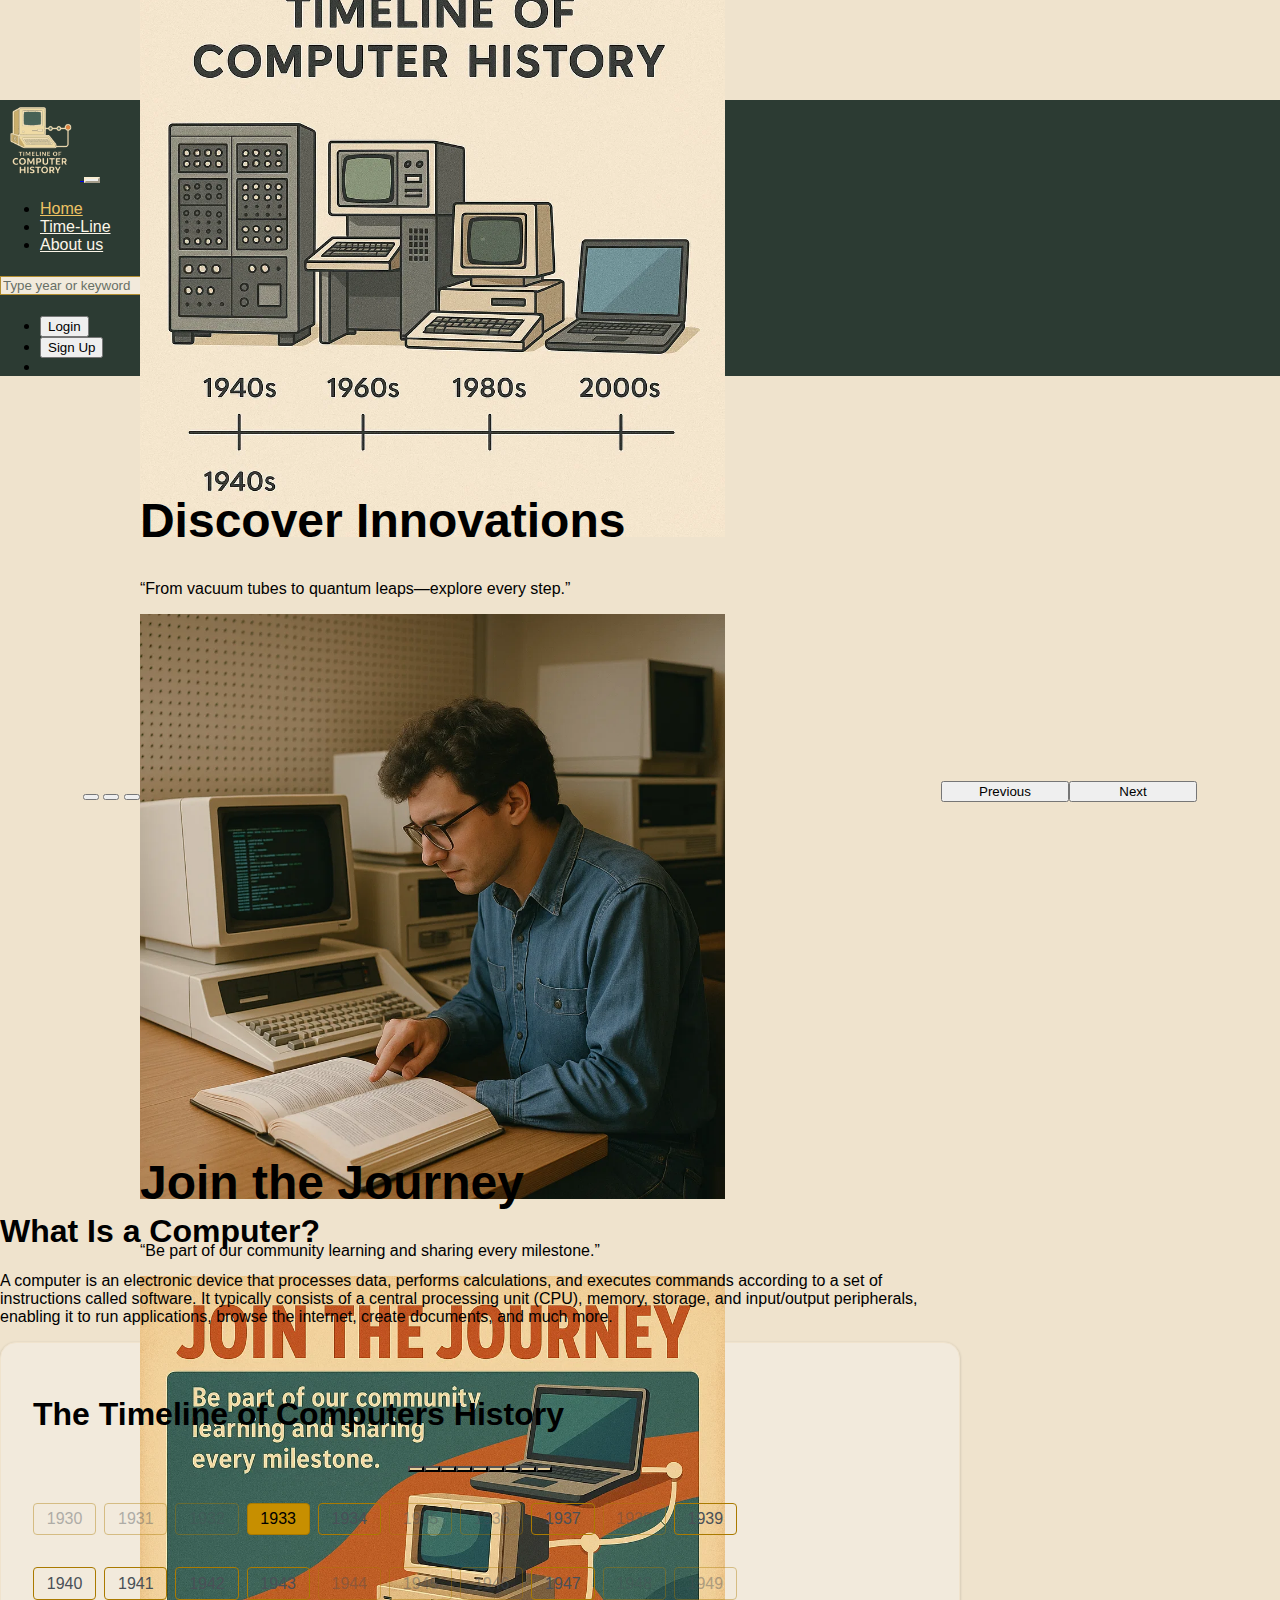
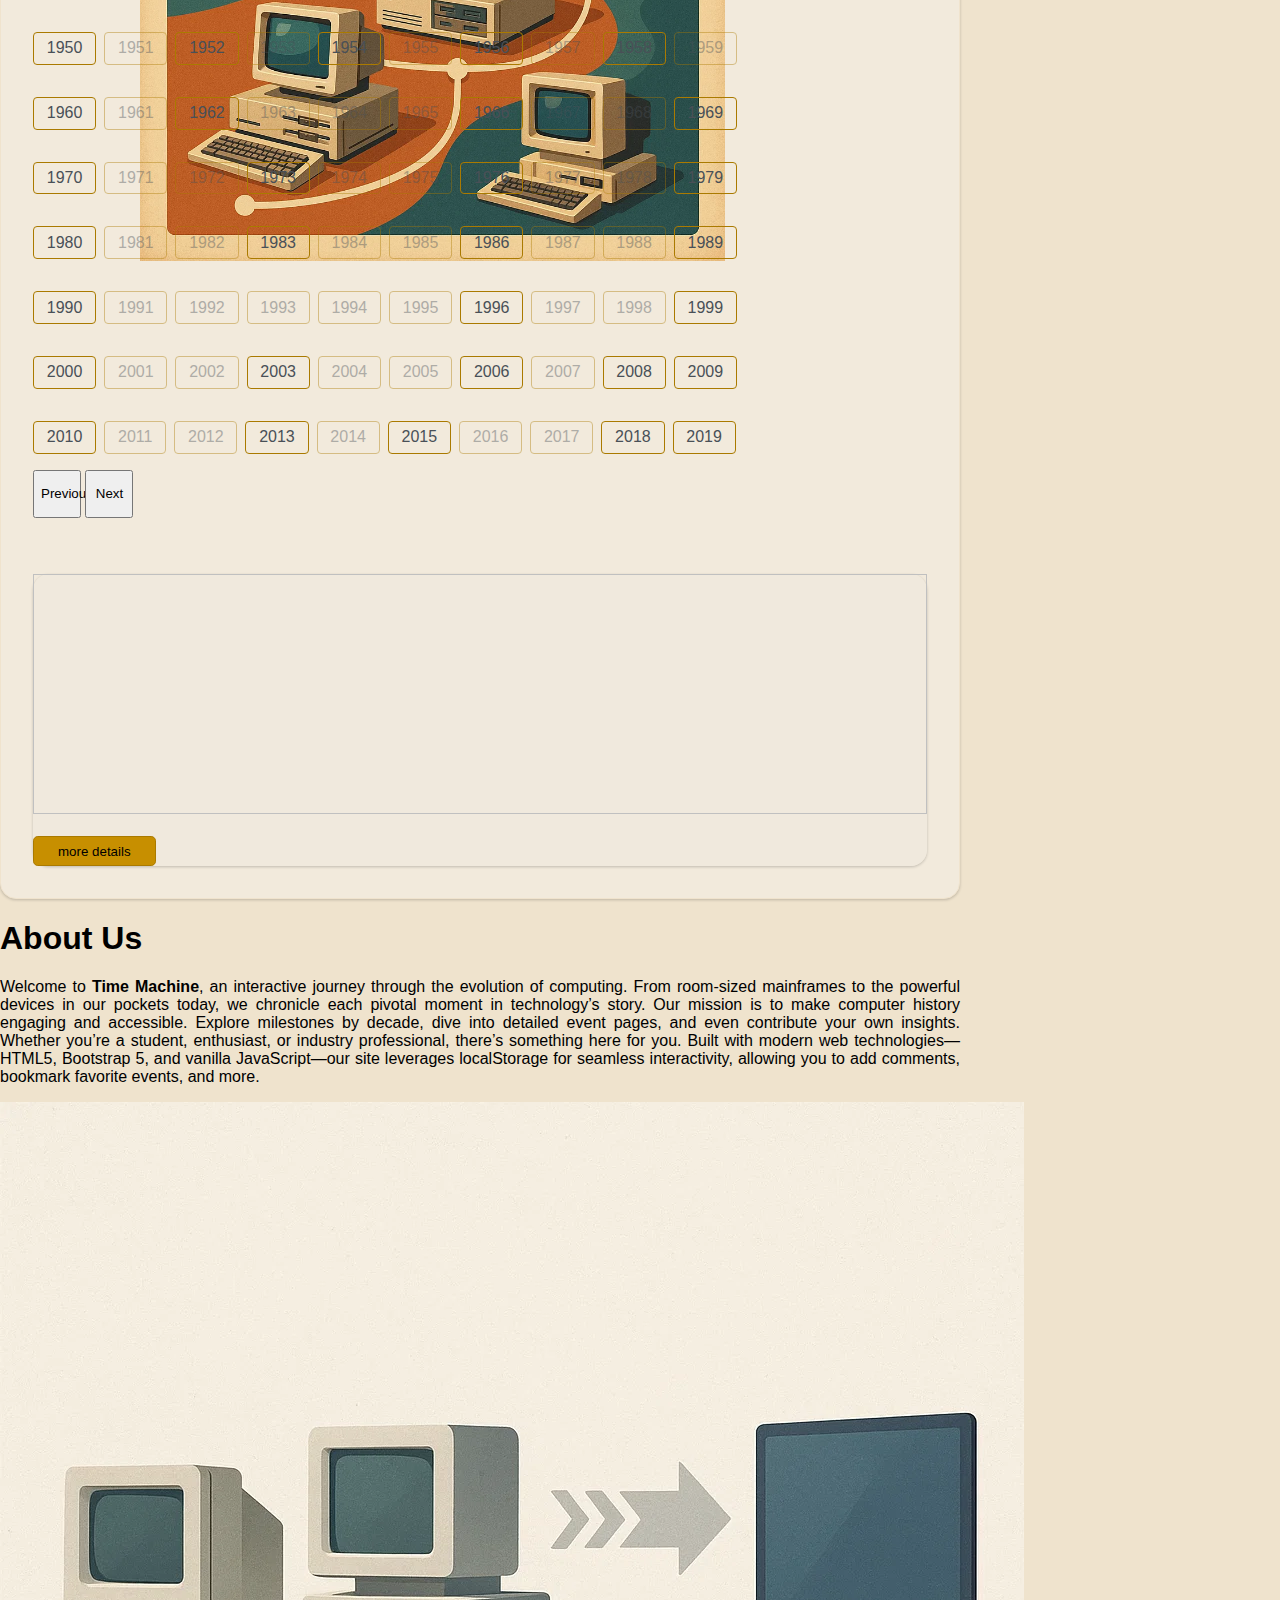
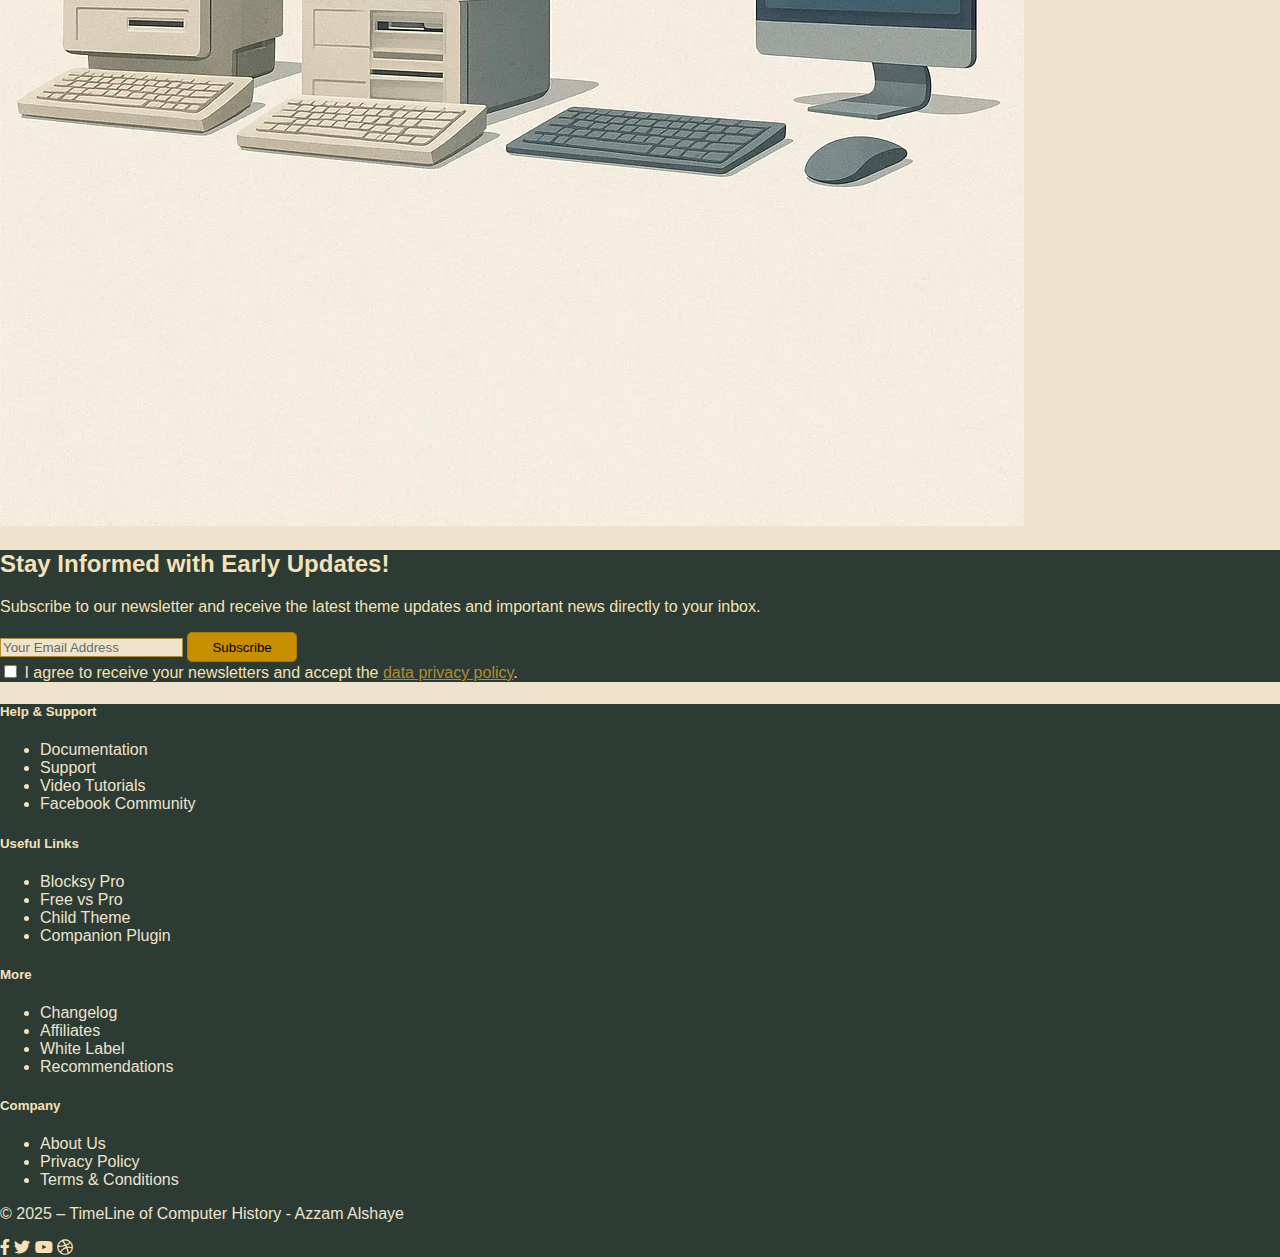
<file: index.html>
<!DOCTYPE html>
<html lang="en">
  <head>
    <meta charset="UTF-8" />
    <meta name="viewport" content="width=device-width, initial-scale=1.0" />
    <title>Time Machine</title>

    <link
      rel="stylesheet"
      href="https://cdnjs.cloudflare.com/ajax/libs/font-awesome/6.0.0-beta3/css/all.min.css"
    />

    <link
      href="https://cdn.jsdelivr.net/npm/bootstrap@5.3.6/dist/css/bootstrap.min.css"
      rel="stylesheet"
      integrity="sha384-4Q6Gf2aSP4eDXB8Miphtr37CMZZQ5oXLH2yaXMJ2w8e2ZtHTl7GptT4jmndRuHDT"
      crossorigin="anonymous"
    />
    <link href="./assests/css/style.css" rel="stylesheet" />
    <link
      rel="shortcut icon"
      href="./assests/images/logos/logo-gold.png"
      type="image/x-icon"
    />
  </head>
  <body
    data-bs-spy="scroll"
    data-bs-target="#navbar"
    data-bs-offset="75"
    tabindex="0"
  >
    <!-- Navbar -->
    <nav class="navbar navbar-expand-lg fixed-top navbar-main">
      <div class="container-fluid">
        <!-- Navbar brand -->
        <a class="navbar-brand" href="./index.html">
          <img
            src="./assests/images/logos/logo-gold.png"
            height="80"
            alt="website logo"
          />
        </a>

        <!-- Toggle button -->
        <button
          class="navbar-toggler"
          type="button"
          data-bs-toggle="collapse"
          data-bs-target="#navbarSupportedContent"
          aria-controls="navbarSupportedContent"
          aria-expanded="false"
          aria-label="Toggle navigation"
        >
          <span class="navbar-toggler-icon"></span>
        </button>

        <!-- Collapsible wrapper -->
        <div class="collapse navbar-collapse" id="navbarSupportedContent">
          <!-- Left links -->
          <ul class="navbar-nav me-auto mb-2 mb-lg-0">
            <li class="nav-item">
              <a
                class="nav-link active"
                aria-current="page"
                href="#heroCarousel"
                >Home</a
              >
            </li>
            <li class="nav-item">
              <a class="nav-link" href="#timeline-section">Time-Line</a>
            </li>
            <li class="nav-item">
              <a class="nav-link" href="#about-us">About us</a>
            </li>
          </ul>

          <!-- Search form -->
          <form
            id="searchForm"
            class="d-flex input-group w-auto me-lg-5 position-relative"
          >
            <input
              id="searchInput"
              type="search"
              class="form-control"
              placeholder="Type year or keyword"
              aria-label="Search"
              autocomplete="off"
            />
            <button id="searchButton" class="btn-main" type="submit">
              Search
            </button>

            <!-- Dropdown menu; we'll populate it via JS -->
            <ul id="searchDropdown" class="dropdown-menu w-100"></ul>
          </form>

          <!-- Login/Signup or User -->
          <ul
            class="navbar-nav mb-2 mb-lg-0 d-flex flex-row flex-wrap gap-3 gap-lg-4 mt-2 mt-lg-0 align-items-center"
          >
            <!-- Login button -->
            <li class="nav-item" id="nav-login">
              <button
                type="button"
                class="btn btn-outline-light"
                onclick="window.location.href='login.html'"
              >
                Login
              </button>
            </li>

            <!-- Sign Up button -->
            <li class="nav-item" id="nav-signup">
              <button
                type="button"
                class="btn btn-light"
                onclick="window.location.href='signup.html'"
              >
                Sign Up
              </button>
            </li>

            <!-- Profile display (hidden by default) -->
            <li class="nav-item d-none" id="nav-user"></li>
          </ul>
        </div>
        <!-- /.navbar-collapse -->
      </div>
      <!-- /.container-fluid -->
    </nav>

    <!-- Hero Slideshow Section -->
    <section
      id="heroCarousel"
      class="carousel slide full-minus-header"
      data-bs-ride="carousel"
    >
      <!-- Indicators -->
      <div class="carousel-indicators">
        <button
          type="button"
          data-bs-target="#heroCarousel"
          data-bs-slide-to="0"
          class="active"
        ></button>
        <button
          type="button"
          data-bs-target="#heroCarousel"
          data-bs-slide-to="1"
        ></button>
        <button
          type="button"
          data-bs-target="#heroCarousel"
          data-bs-slide-to="2"
        ></button>
      </div>

      <!-- Slides wrapper -->
      <div class="carousel-inner">
        <!-- ─── Slide 1 ───────────────────────────────────────────────────────── -->
        <div class="carousel-item active">
          <div class="d-flex flex-column flex-md-row align-items-center h-100">
            <!-- LEFT: Text -->
            <div class="col-12 col-md-5 text-center px-4 py-2">
              <h1 class="display-4 fw-bold">
                Welcome to the Computer Timeline
              </h1>
              <p class="lead">
                “Step into the story of technology’s greatest moments.”
              </p>
            </div>
            <!-- RIGHT: Image -->
            <div class="col-12 col-md-6 p-0">
              <img
                src="./assests/images/timeline-art.webp"
                class="img-fluid w-100"
                style="max-height: 65vh; object-fit: contain"
                alt="Innovation"
              />
            </div>
          </div>
        </div>

        <!-- ─── Slide 2 ───────────────────────────────────────────────────────── -->
        <div class="carousel-item">
          <div class="d-flex flex-column flex-md-row align-items-center h-100">
            <div class="col-12 col-md-5 text-center px-4 py-2">
              <h1 class="display-4 fw-bold">Discover Innovations</h1>
              <p class="lead">
                “From vacuum tubes to quantum leaps—explore every step.”
              </p>
            </div>
            <div class="col-12 col-md-6 p-0">
              <img
                src="./assests/images/timeline-art2.webp"
                class="img-fluid w-100"
                style="max-height: 65vh; object-fit: contain"
                alt="Mission"
              />
            </div>
          </div>
        </div>

        <!-- ─── Slide 3 ───────────────────────────────────────────────────────── -->
        <div class="carousel-item">
          <div class="d-flex flex-column flex-md-row align-items-center h-100">
            <div class="col-12 col-md-5 text-center px-4 py-2">
              <h1 class="display-4 fw-bold">Join the Journey</h1>
              <p class="lead">
                “Be part of our community learning and sharing every milestone.”
              </p>
            </div>
            <div class="col-12 col-md-6 p-0">
              <img
                src="./assests/images/timeline-art3.webp"
                class="img-fluid w-100"
                style="max-height: 65vh; object-fit: contain"
                alt="Journey"
              />
            </div>
          </div>
        </div>
      </div>

      <!-- Controls -->
      <button
        class="carousel-control-prev"
        type="button"
        data-bs-target="#heroCarousel"
        data-bs-slide="prev"
        style="width: 8rem"
      >
        <span class="carousel-control-prev-icon"></span>
        <span class="visually-hidden">Previous</span>
      </button>
      <button
        class="carousel-control-next"
        type="button"
        data-bs-target="#heroCarousel"
        data-bs-slide="next"
        style="width: 8rem"
      >
        <span class="carousel-control-next-icon"></span>
        <span class="visually-hidden">Next</span>
      </button>
    </section>

    <!-- timeline section  -->
    <section
      id="timeline-section"
      class="container d-flex flex-column align-items-center justify-content-center min-vh-100"
    >
      <div class="row justify-content-center mt-3">
        <div class="col-md-8 text-center">
          <!-- Heading -->
          <h1 class="mb-3 fw-bold">What Is a Computer?</h1>
          <!-- Paragraph -->
          <p class="fw-semibold">
            A computer is an electronic device that processes data, performs
            calculations, and executes commands according to a set of
            instructions called software. It typically consists of a central
            processing unit (CPU), memory, storage, and input/output
            peripherals, enabling it to run applications, browse the internet,
            create documents, and much more.
          </p>
        </div>
      </div>
      <div
        id="timeline-container"
        class="d-flex flex-column align-items-center"
      >
        <h1>The Timeline of Computers History</h1>
        <div
          id="decadeCarousel"
          class="carousel slide"
          data-bs-ride="false"
          data-bs-interval="false"
        >
          <!-- decade dots (populated by JS) -->
          <div class="carousel-indicators"></div>

          <!-- slides (populated by JS) -->
          <div class="carousel-inner"></div>

          <!-- Prev/Next arrows underneath -->
          <button
            class="carousel-control-prev"
            type="button"
            data-bs-target="#decadeCarousel"
            data-bs-slide="prev"
          >
            <span class="carousel-control-prev-icon arrow-color"></span>
            <span class="visually-hidden">Previous</span>
          </button>
          <button
            class="carousel-control-next"
            type="button"
            data-bs-target="#decadeCarousel"
            data-bs-slide="next"
          >
            <span class="carousel-control-next-icon arrow-color"></span>
            <span class="visually-hidden">Next</span>
          </button>
        </div>

        <!-- DETAIL CARD -->
        <div id="yearDetailCard" class="card mt-2 mx-auto">
          <div class="row g-0">
            <!-- full width on xs, 4/12 on md+ -->
            <div class="col-12 col-md-4 year-image-wrap">
              <img
                id="yearDetailImg"
                class="img-fluid rounded-start year-image rounded-1"
                alt=""
              />
            </div>
            <!-- full width on xs, 8/12 on md+ -->
            <div class="col-12 col-md-8 d-flex align-items-center">
              <div class="card-body">
                <h5 id="yearDetailTitle" class="card-title"></h5>
                <p id="yearDetailDesc" class="card-text"></p>
                <a href="event.html" target="_blank" id="moreDetailsLink"
                  ><button class="btn-main">more details</button></a
                >
              </div>
            </div>
          </div>
        </div>
      </div>
    </section>

    <section
      id="about-us"
      class="container d-flex py-5 min-vh-100 align-items-center"
    >
      <div class="row align-items-center">
        <!-- Text Column -->
        <div class="col-md-6">
          <h1 class="mb-3 fw-bold">About Us</h1>
          <p class="fs-5" style="text-align: justify">
            Welcome to <strong>Time Machine</strong>, an interactive journey
            through the evolution of computing. From room-sized mainframes to
            the powerful devices in our pockets today, we chronicle each pivotal
            moment in technology’s story. Our mission is to make computer
            history engaging and accessible. Explore milestones by decade, dive
            into detailed event pages, and even contribute your own insights.
            Whether you’re a student, enthusiast, or industry professional,
            there’s something here for you. Built with modern web
            technologies—HTML5, Bootstrap 5, and vanilla JavaScript—our site
            leverages localStorage for seamless interactivity, allowing you to
            add comments, bookmark favorite events, and more.
          </p>
        </div>

        <!-- Image Column -->
        <div class="col-md-6 text-center">
          <img
            src="./assests/images/What-Is-PC.webp"
            alt="Our Team"
            class="img-fluid rounded shadow-sm"
          />
        </div>
      </div>
    </section>
    <!-- Newsletter Section -->
    <section class="py-5 newsletter-section">
      <div class="container">
        <div class="row align-items-center">
          <!-- Text Column -->
          <div class="col-md-6 mb-4 mb-md-0">
            <h2 class="h3">Stay Informed with Early Updates!</h2>
            <p class="mb-0">
              Subscribe to our newsletter and receive the latest theme updates
              and important news directly to your inbox.
            </p>
          </div>
          <!-- Form & Privacy Column -->
          <div class="col-md-6">
            <!-- Form -->
            <form class="mb-3">
              <div class="input-group">
                <input
                  type="email"
                  class="form-control"
                  placeholder="Your Email Address"
                  aria-label="Email Address"
                  required
                />
                <button class="btn-main" type="submit">Subscribe</button>
              </div>
            </form>
            <!-- Privacy Checkbox -->
            <div class="form-check">
              <input
                class="form-check-input"
                type="checkbox"
                id="newsletterPrivacy"
                required
              />
              <label class="form-check-label small" for="newsletterPrivacy">
                I agree to receive your newsletters and accept the
                <a href="#">data privacy policy</a>.
              </label>
            </div>
          </div>
        </div>
      </div>
    </section>

    <!-- Footer -->
    <footer class="footer-theme pt-5">
      <div class="container">
        <div class="row g-4">
          <!-- Column 1 -->
          <div class="col-6 col-md-3">
            <h5 class="fw-semibold">Help & Support</h5>
            <ul class="list-unstyled mb-0">
              <li>
                <a href="#" class="text-decoration-none text-muted"
                  >Documentation</a
                >
              </li>
              <li>
                <a href="#" class="text-decoration-none text-muted">Support</a>
              </li>
              <li>
                <a href="#" class="text-decoration-none text-muted"
                  >Video Tutorials</a
                >
              </li>
              <li>
                <a href="#" class="text-decoration-none text-muted"
                  >Facebook Community</a
                >
              </li>
            </ul>
          </div>
          <!-- Column 2 -->
          <div class="col-6 col-md-3">
            <h5 class="fw-semibold">Useful Links</h5>
            <ul class="list-unstyled mb-0">
              <li>
                <a href="#" class="text-decoration-none text-muted"
                  >Blocksy Pro</a
                >
              </li>
              <li>
                <a href="#" class="text-decoration-none text-muted"
                  >Free vs Pro</a
                >
              </li>
              <li>
                <a href="#" class="text-decoration-none text-muted"
                  >Child Theme</a
                >
              </li>
              <li>
                <a href="#" class="text-decoration-none text-muted"
                  >Companion Plugin</a
                >
              </li>
            </ul>
          </div>
          <!-- Column 3 -->
          <div class="col-6 col-md-3">
            <h5 class="fw-semibold">More</h5>
            <ul class="list-unstyled mb-0">
              <li>
                <a href="#" class="text-decoration-none text-muted"
                  >Changelog</a
                >
              </li>
              <li>
                <a href="#" class="text-decoration-none text-muted"
                  >Affiliates</a
                >
              </li>
              <li>
                <a href="#" class="text-decoration-none text-muted"
                  >White Label</a
                >
              </li>
              <li>
                <a href="#" class="text-decoration-none text-muted"
                  >Recommendations</a
                >
              </li>
            </ul>
          </div>
          <!-- Column 4 -->
          <div class="col-6 col-md-3">
            <h5 class="fw-semibold">Company</h5>
            <ul class="list-unstyled mb-0">
              <li>
                <a href="#" class="text-decoration-none text-muted">About Us</a>
              </li>
              <li>
                <a href="#" class="text-decoration-none text-muted"
                  >Privacy Policy</a
                >
              </li>
              <li>
                <a href="#" class="text-decoration-none text-muted"
                  >Terms &amp; Conditions</a
                >
              </li>
            </ul>
          </div>
        </div>
      </div>

      <!-- Footer Bottom -->
      <div class="container border-top mt-4 pt-3">
        <div
          class="d-flex flex-column flex-md-row justify-content-between align-items-center"
        >
          <p class="mb-2 mb-md-0 small text-muted">
            © 2025 – TimeLine of Computer History - Azzam Alshaye
          </p>
          <div>
            <a href="#" class="text-muted me-3" aria-label="Facebook">
              <i class="fab fa-facebook-f"></i>
            </a>
            <a href="#" class="text-muted me-3" aria-label="Twitter">
              <i class="fab fa-twitter"></i>
            </a>
            <a href="#" class="text-muted me-3" aria-label="YouTube">
              <i class="fab fa-youtube"></i>
            </a>
            <a href="#" class="text-muted" aria-label="Dribbble">
              <i class="fab fa-dribbble"></i>
            </a>
          </div>
        </div>
      </div>
    </footer>

    <script>
      const carouselEl = document.querySelector("#heroCarousel");
      const carousel = new bootstrap.Carousel(carouselEl, {
        interval: 5000, // 5 seconds per slide
        ride: "carousel", // start automatically
        pause: "hover", // pause on hover
        wrap: true, // loop back to first slide
      });
    </script>
    <script
      src="https://cdn.jsdelivr.net/npm/@popperjs/core@2.11.8/dist/umd/popper.min.js"
      integrity="sha384-I7E8VVD/ismYTF4hNIPjVp/Zjvgyol6VFvRkX/vR+Vc4jQkC+hVqc2pM8ODewa9r"
      crossorigin="anonymous"
    ></script>
    <script
      src="https://cdn.jsdelivr.net/npm/bootstrap@5.3.6/dist/js/bootstrap.min.js"
      integrity="sha384-RuyvpeZCxMJCqVUGFI0Do1mQrods/hhxYlcVfGPOfQtPJh0JCw12tUAZ/Mv10S7D"
      crossorigin="anonymous"
    ></script>
    <script src="./assests/js/app.js"></script>
  </body>
</html>
</file>
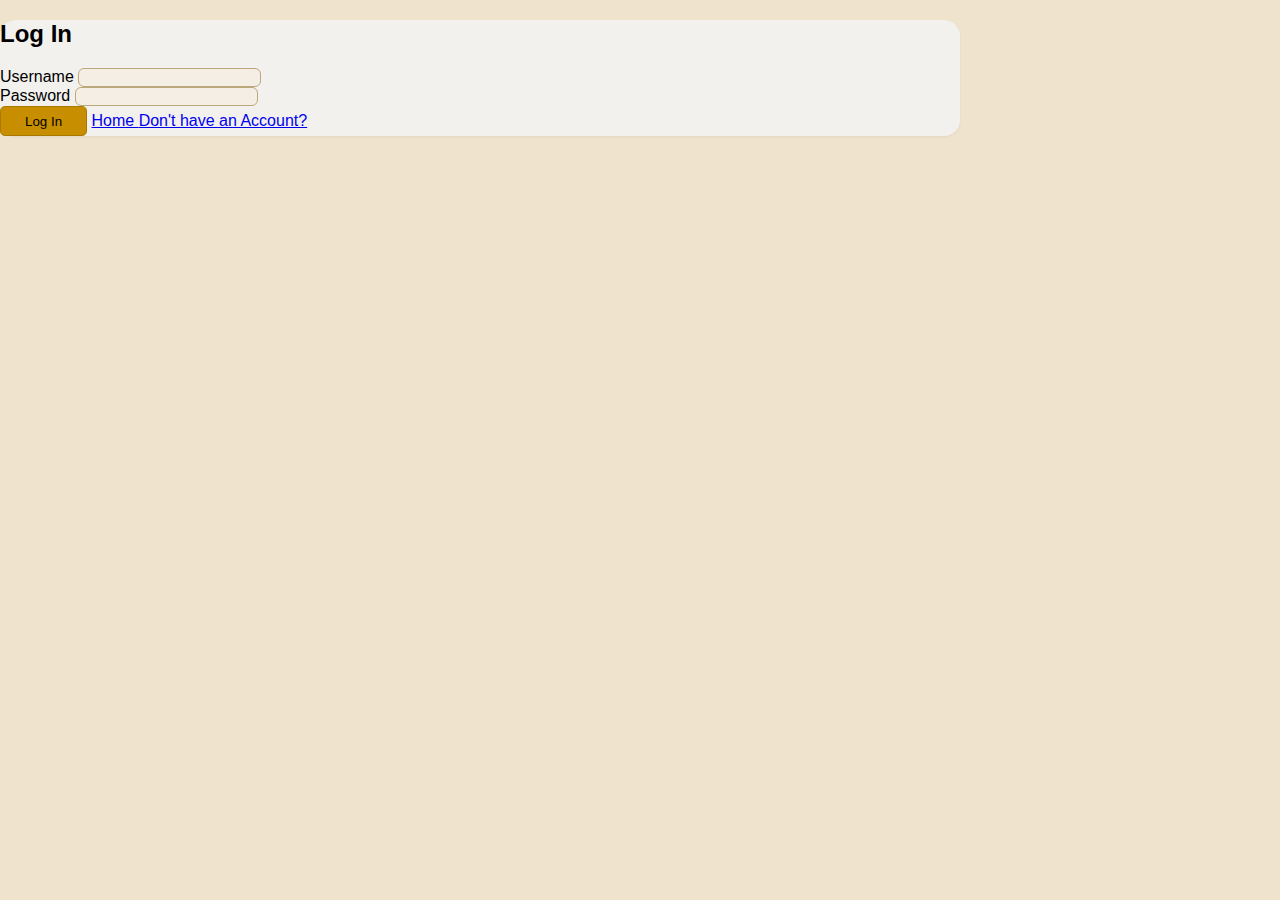
<file: login.html>
<!DOCTYPE html>
<html lang="en">
  <head>
    <meta charset="UTF-8" />
    <meta name="viewport" content="width=device-width, initial-scale=1.0" />
    <title>Log In – Time Machine</title>
    <!-- Bootstrap CSS -->
    <link
      href="https://cdn.jsdelivr.net/npm/bootstrap@5.3.6/dist/css/bootstrap.min.css"
      rel="stylesheet"
      integrity="sha384-4Q6Gf2aSP4eDXB8Miphtr37CMZZQ5oXLH2yaXMJ2w8e2ZtHTl7GptT4jmndRuHDT"
      crossorigin="anonymous"
    />

    <link href="./assests/css/style.css" rel="stylesheet" />
    <link href="./assests/css/login-signup.css" rel="stylesheet" />
  </head>

  <body class="m-0 p-0">
    <div class="container h-100">
      <div class="row h-100 justify-content-center align-items-center">
        <!-- full width on xs, 50% on ≥992px, 33% on ≥1200px -->
        <div class="col-sm-11 col-lg-6 col-xl-6">
          <div class="card shadow-sm w-100">
            <div class="card-body p-4">
              <form id="loginForm">
                <h2 class="card-title text-center mb-4 fw-semibold">Log In</h2>

                <div class="mb-3">
                  <label for="li-username" class="form-label fw-semibold">
                    Username
                  </label>
                  <input
                    id="li-username"
                    class="form-control input-theme"
                    required
                  />
                </div>

                <div class="mb-3">
                  <label for="li-password" class="form-label fw-semibold">
                    Password
                  </label>
                  <input
                    id="li-password"
                    type="password"
                    class="form-control input-theme"
                    required
                  />
                </div>

                <button type="submit" class="btn-main w-100 mb-2 fw-semibold">
                  Log In
                </button>
                <a
                  href="index.html"
                  class="btn btn-outline-secondary mb-2 w-100"
                >
                  Home
                </a>
                <a href="./signup.html" class="btn w-100">
                  Don't have an Account?
                </a>
              </form>
            </div>
          </div>
        </div>
      </div>
    </div>

    <script src="./assests/js/app.js"></script>
    <script>
      document.getElementById("loginForm").addEventListener("submit", (e) => {
        e.preventDefault();
        try {
          login(
            document.getElementById("li-username").value,
            document.getElementById("li-password").value
          );
          window.location = "index.html";
        } catch (err) {
          alert(err);
        }
      });
    </script>
  </body>
</html>
</file>
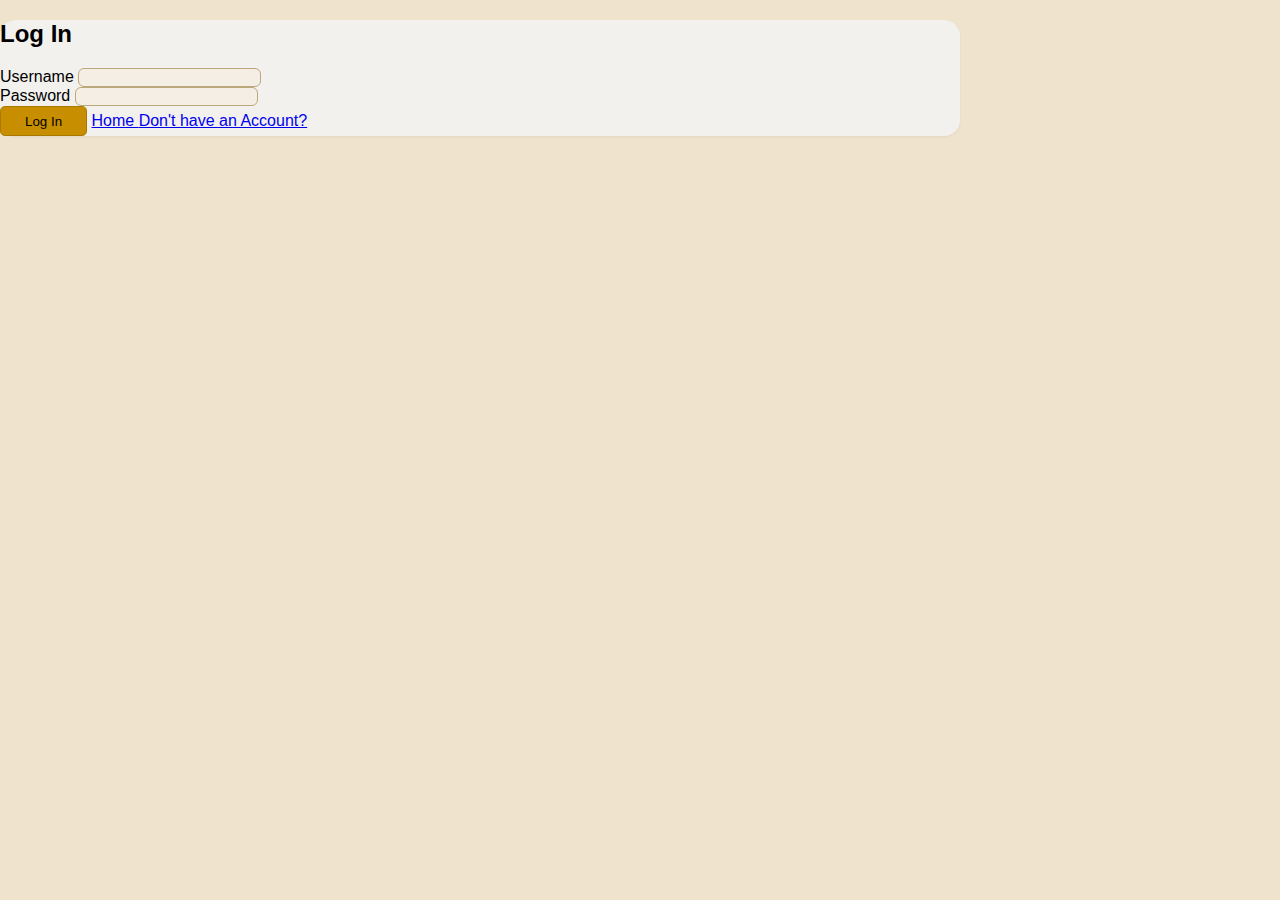
<file: profile.html>
<!DOCTYPE html>
<html lang="en">
  <head>
    <meta charset="UTF-8" />
    <meta name="viewport" content="width=device-width, initial-scale=1.0" />
    <title>Profile – Time Machine</title>
    <link
      href="https://cdn.jsdelivr.net/npm/bootstrap@5.3.6/dist/css/bootstrap.min.css"
      rel="stylesheet"
      integrity="sha384-4Q6Gf2aSP4eDXB8Miphtr37CMZZQ5oXLH2yaXMJ2w8e2ZtHTl7GptT4jmndRuHDT"
      crossorigin="anonymous"
    />
    <link href="./assests/css/style.css" rel="stylesheet" />
  </head>
  <body>
    <nav class="navbar navbar-expand-lg fixed-top navbar-main">
      <div class="container-fluid">
        <!-- Navbar brand -->
        <a class="navbar-brand" href="./index.html">
          <img
            src="./assests/images/logos/logo-gold.png"
            height="80"
            alt="website logo"
          />
        </a>

        <!-- Toggle button -->
        <button
          class="navbar-toggler"
          type="button"
          data-bs-toggle="collapse"
          data-bs-target="#navbarSupportedContent"
          aria-controls="navbarSupportedContent"
          aria-expanded="false"
          aria-label="Toggle navigation"
        >
          <span class="navbar-toggler-icon"></span>
        </button>

        <!-- Collapsible wrapper -->
        <div class="collapse navbar-collapse" id="navbarSupportedContent">
          <!-- Left links -->
          <ul class="navbar-nav me-auto mb-2 mb-lg-0">
            <li class="nav-item">
              <a class="nav-link" aria-current="page" href="./index.html"
                >Home</a
              >
            </li>
            <li class="nav-item">
              <a class="nav-link" href="./index.html">Time-Line</a>
            </li>
            <li class="nav-item">
              <a class="nav-link" href="./index.html">About us</a>
            </li>
          </ul>

          <div class="nav-item" id="nav-logout">
            <a id="nav-logout" class="nav-link" href="#">
              <button type="button" class="btn btn-outline-light">
                Log Out
              </button></a
            >
          </div>
        </div>
        <!-- /.navbar-collapse -->
      </div>
      <!-- /.container-fluid -->
    </nav>

    <div class="container my-5 pt-5 d-flex flex-column">
      <h2>Your Profile</h2>
      <p>Username: <strong id="profile-username"></strong></p>

      <h3 class="mt-4">Add New Event</h3>
      <form id="addEventForm" class="mb-4" style="max-width: 600px">
        <div class="mb-3">
          <label class="form-label">Title</label>
          <input name="title" class="form-control input-theme" required />
        </div>
        <div class="mb-3">
          <label class="form-label">Date</label>
          <input
            name="date"
            type="date"
            class="form-control input-theme"
            required
          />
        </div>
        <div class="mb-3">
          <label class="form-label">Image URL</label>
          <input
            name="img"
            type="url"
            class="form-control input-theme"
            placeholder="https://..."
            required
          />
        </div>
        <div class="mb-3">
          <label class="form-label">Description</label>
          <textarea
            name="description"
            class="form-control input-theme"
            rows="3"
            required
          ></textarea>
        </div>
        <button class="btn btn-success">Add Event</button>
      </form>

      <h3>Your Events</h3>
      <ul id="my-events" class="list-group"></ul>
    </div>

    <script src="./assests/js/app.js"></script>
    <script>
      document.addEventListener("DOMContentLoaded", () => {
        const user = currentUser();
        if (!user) return (window.location = "login.html");
        document.getElementById("profile-username").textContent = user;

        // Log out link
        document.getElementById("nav-logout").addEventListener("click", (e) => {
          e.preventDefault();
          logout();
          window.location = "index.html";
        });

        // List user’s events with delete button
        const list = document.getElementById("my-events");
        getEvents().forEach((evt, idx) => {
          if (evt.user !== user) return;
          const li = document.createElement("li");
          li.className =
            "list-group-item d-flex align-items-center input-theme";
          li.innerHTML = `
        <img src="${evt.img}" alt="" class="img-thumbnail me-3" style="width:60px; height:auto;" />
        <div>
          <a href="userEvents.html?id=${idx}">${evt.title}</a>
          <small class="text-muted d-block">${evt.date}</small>
        </div>
        <button class="btn btn-danger btn-sm ms-auto delete-btn">Delete</button>
      `;
          // wire up delete
          li.querySelector(".delete-btn").addEventListener("click", () => {
            if (confirm("Are you sure you want to delete this event?")) {
              deleteEvent(idx);
              li.remove(); // remove from DOM
            }
          });
          list.append(li);
        });

        // Add event form
        document
          .getElementById("addEventForm")
          .addEventListener("submit", (ev) => {
            ev.preventDefault();
            addEvent({
              title: ev.target.title.value,
              date: ev.target.date.value,
              description: ev.target.description.value,
              img: ev.target.img.value,
              user,
            });
            window.location.reload();
          });
      });

      function deleteEvent(index) {
        const events = getEvents();
        events.splice(index, 1);
        localStorage.setItem("events", JSON.stringify(events));
      }
    </script>
    <script
      src="https://cdn.jsdelivr.net/npm/@popperjs/core@2.11.8/dist/umd/popper.min.js"
      integrity="sha384-I7E8VVD/ismYTF4hNIPjVp/Zjvgyol6VFvRkX/vR+Vc4jQkC+hVqc2pM8ODewa9r"
      crossorigin="anonymous"
    ></script>
    <script
      src="https://cdn.jsdelivr.net/npm/bootstrap@5.3.6/dist/js/bootstrap.min.js"
      integrity="sha384-RuyvpeZCxMJCqVUGFI0Do1mQrods/hhxYlcVfGPOfQtPJh0JCw12tUAZ/Mv10S7D"
      crossorigin="anonymous"
    ></script>
  </body>
</html>
</file>
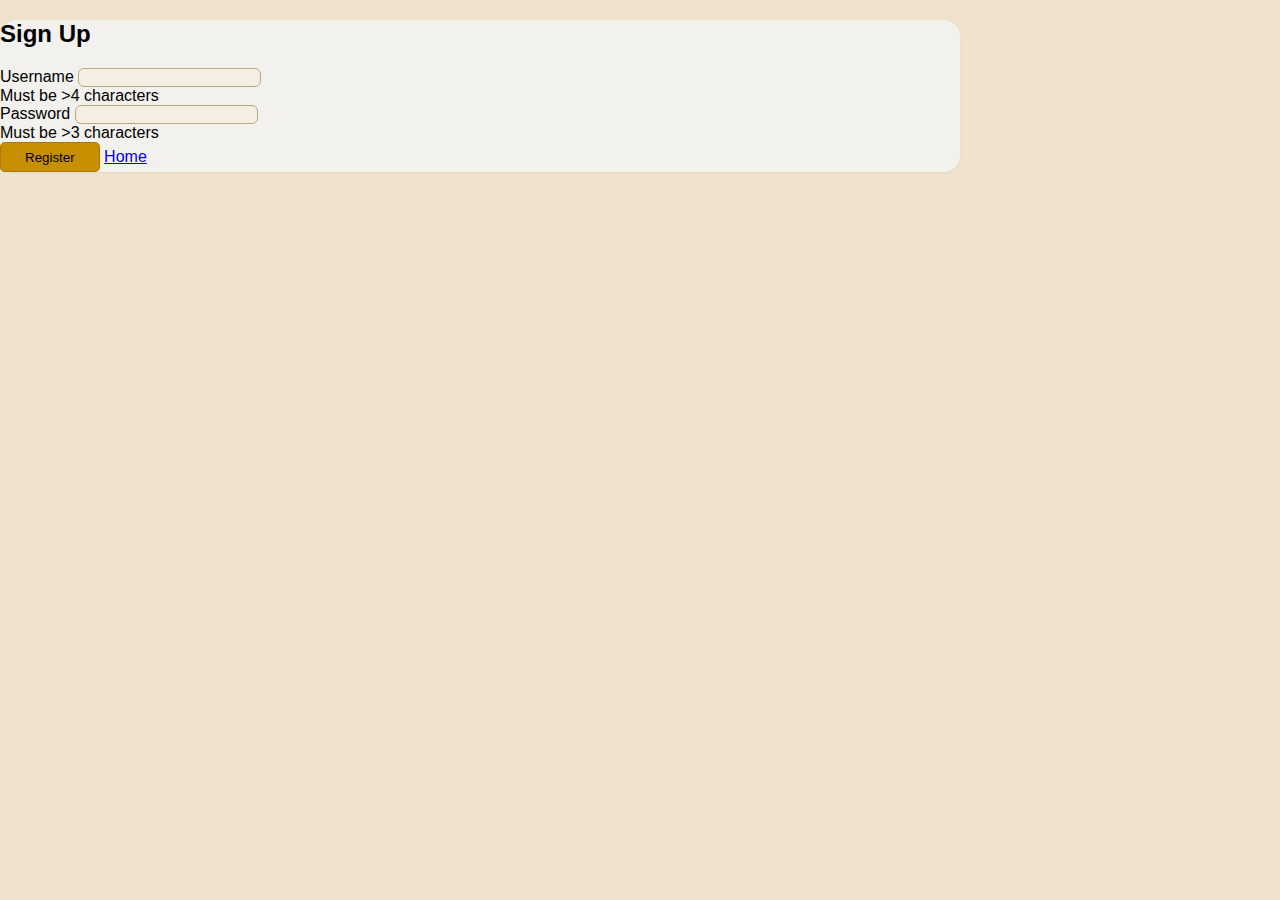
<file: signup.html>
<!DOCTYPE html>
<html lang="en">
  <head>
    <meta charset="UTF-8" />
    <meta name="viewport" content="width=device-width, initial-scale=1.0" />
    <title>Sign Up – Time Machine</title>
    <link
      href="https://cdn.jsdelivr.net/npm/bootstrap@5.3.6/dist/css/bootstrap.min.css"
      rel="stylesheet"
      integrity="sha384-4Q6Gf2aSP4eDXB8Miphtr37CMZZQ5oXLH2yaXMJ2w8e2ZtHTl7GptT4jmndRuHDT"
      crossorigin="anonymous"
    />
    <link href="./assests/css/style.css" rel="stylesheet" />
    <link rel="stylesheet" href="./assests/css/login-signup.css" />
  </head>
  <body class="d-flex flex-column">
    <!-- center the card in the remaining space -->
    <div class="flex-fill d-flex justify-content-center align-items-center">
      <div class="container">
        <div class="row justify-content-center">
          <!-- full-width on <992px, 50% on ≥992px, 33% on ≥1200px -->
          <div class="col-sm-11 col-lg-6 col-xl-6">
            <div class="card shadow-sm w-100">
              <div class="card-body p-4">
                <form id="signupForm">
                  <h2 class="card-title text-center mb-4 fw-semibold">
                    Sign Up
                  </h2>

                  <div class="mb-3">
                    <label for="su-username" class="form-label fw-semibold">
                      Username
                    </label>
                    <input
                      id="su-username"
                      class="form-control input-theme"
                      required
                    />
                    <div class="invalid-feedback">Must be &gt;4 characters</div>
                  </div>

                  <div class="mb-3">
                    <label for="su-password" class="form-label fw-semibold">
                      Password
                    </label>
                    <input
                      id="su-password"
                      type="password"
                      class="form-control input-theme"
                      required
                    />
                    <div class="invalid-feedback">Must be &gt;3 characters</div>
                  </div>

                  <button type="submit" class="btn-main w-100 mb-2 fw-semibold">
                    Register
                  </button>
                  <a href="index.html" class="btn btn-outline-secondary w-100">
                    Home
                  </a>
                </form>
              </div>
            </div>
          </div>
        </div>
      </div>
    </div>

    <script src="./assests/js/app.js"></script>
    <script>
      document.getElementById("signupForm").addEventListener("submit", (e) => {
        e.preventDefault();
        const username = document.getElementById("su-username").value;
        const password = document.getElementById("su-password").value;

        try {
          register(username, password);
          window.location = "index.html";
        } catch (err) {
          alert(err);
        }
      });
    </script>
  </body>
</html>
</file>
<file: assests/css/style.css>
/* assets/css/styles.css */
@import url("https://fonts.googleapis.com/css2?family=Press+Start+2P&display=swap");
/* font-family: "Press Start 2P", cursive; */
html {
  scroll-behavior: smooth;
}
body {
  font-family: "IBM Plex Sans", sans-serif;
  margin: 0;
  padding: 0;
  padding-top: 100px;
  background-color: #efe3cd;
}
h1,
h2,
h3 {
  font-family: "Orbitron", sans-serif;
}

.full-minus-header {
  height: calc(100vh - 100px);
  /* optional centering */
  display: flex;
  align-items: center;
  justify-content: center;
}

/* colors/themes start */

/* btns */
.btn-main {
  background-color: #c78f00;
  color: #000000; /* Dark Teal */
  border: 1px solid #aa7a00;
  padding: 0.45rem 1.5rem 0.35rem;
  border-radius: 0.3rem;
  transition: background-color 0.2s;
}
.btn-main:hover {
  background-color: #caa13a; /* Burnt Orange */
  color: #0f0f0f; /* Cream */
}

.input-theme {
  background-color: #f5eee5; /* Off-White */
  border: 1px solid #bba97c;
}

/* colors/themes end */

/* nav css start  */
/* 1. Navbar background */
.navbar-main {
  background-color: #2c3b33; /* Dark Teal */
}

/* 2. Link colors */
.navbar-main .nav-link {
  color: #fcf6e9; /* Cream */
}
.navbar-main .nav-link:hover,
.navbar-main .nav-link.active {
  color: #eec263 !important; /* Mustard */
}

/* 3. Toggler color */
.navbar-main .navbar-toggler {
  border-color: #f9edd2;
}
.navbar-main .navbar-toggler-icon {
  filter: invert(1);
}

/* 4. Search box styling */
.navbar-main .input-group .form-control {
  background-color: #f2eadc; /* Off-White */
  border: 1px solid #b18d30; /* Mustard */
  color: #2c3b33; /* Dark Teal */
}
.navbar-main .input-group .form-control::placeholder {
  color: #2c3b33;
  opacity: 0.7;
}

.arrow-color {
  background-color: #eec26358;
  border-radius: 1rem;
}
#searchDropdown {
  position: absolute;
  top: 100%;
  left: 0;
  z-index: 1000;
  max-height: 200px;
  overflow-y: auto;
}
/* 5. Search button */

/* nav css end  */

/* hero page1 start */
/* --- Timeline slider styles --- */
/* 1) make the carousel the positioning context */
#decadeCarousel {
  position: relative;
  padding-top: 2rem; /* room for decade dots */
  padding-bottom: 3.5rem; /* room for arrows below */
}

/* 2) pull indicators to very top, centered */
#decadeCarousel .carousel-indicators {
  position: absolute;
  top: 0;
  left: 50%;
  transform: translateX(-50%);
  z-index: 10;
  margin: 0;
  height: 2vh;
}
#decadeCarousel .carousel-indicators button {
  background-color: #e8cf9a;
}
/* Make each slide span most of the viewport height */
#heroCarousel .carousel-item {
  height: 70vh;
}

/* Ensure our flex container fills the slide */
#heroCarousel .carousel-item > .d-flex {
  height: 100%;
}

/* Responsive text sizing */
#heroCarousel h1 {
  font-size: 2rem;
}

/* Stretch images without distortion */
.object-fit-cover {
  object-fit: cover;
}

#timeline-container {
  padding: 2rem 2rem;
  border: 1px solid #f0e3cd;
  background-color: #f2eadc;
  border-radius: 1rem;
  box-shadow: 0 1px 3px rgba(0, 0, 0, 0.2); /* Subtle shadow */
}
/* 3) style the scrollable year row */
.years-wrapper {
  display: flex;
  gap: 0.5rem;
  overflow-x: auto;
  padding: 1rem 0;
  scrollbar-width: thin;
  scrollbar-color: #ccc transparent;
}
.years-wrapper::-webkit-scrollbar {
  height: 6px;
  color: #aa7a00;
}
.years-wrapper::-webkit-scrollbar-thumb {
  background-color: #ccc;
  border-radius: 3px;
}

.card {
  border-radius: 1rem;
  background-color: #efe9de9f;
  box-shadow: 0 1px 3px rgba(0, 0, 0, 0.2); /* Subtle shadow */
}
.comments-list {
  background-color: #f3ecdc;
  border-radius: 1.2rem;
}
/* 4) each year pill */
.year-item {
  flex: 0 0 auto;
  padding: 0.4rem 0.8rem;
  border: 1px solid #aa7a00;
  border-radius: 0.25rem;
  text-decoration: none;
  color: #495057;
  white-space: nowrap;
  user-select: none;
}
.year-item.disabled {
  opacity: 0.4;
  pointer-events: none;
}
.year-item.active {
  background-color: #c78f00;
  border-color: #aa7a00;
  color: #000000;
}
/* card img  */
.year-image-wrap {
  height: 15rem;
  overflow: hidden;
}

.year-image {
  width: 100%;
  height: 100%;
  object-fit: contain;
  object-position: center center;
}

/* 5) move built-in arrows underneath */
#decadeCarousel .carousel-control-prev,
#decadeCarousel .carousel-control-next {
  top: auto;
  bottom: 1rem;
  width: 3rem;
  height: 3rem;
  transform: none;
  opacity: 1;
}
#decadeCarousel .carousel-control-prev {
  left: 1rem;
}
#decadeCarousel .carousel-control-next {
  right: 1rem;
}
.container {
  max-width: 960px;
}

#timeline {
  height: 400px;
  border: 1px solid #ddd;
  background: #fff;
  padding: 10px;
  border-radius: 0.25rem;
}

.event-details {
  max-width: 800px;
  margin: 2rem auto;
  background: #fff;
  padding: 1.5rem;
  border-radius: 0.25rem;
  box-shadow: 0 2px 5px rgba(0, 0, 0, 0.1);
}

.comment {
  margin-bottom: 1rem;
  padding: 0.75rem 1rem;
  background: #f1f1f1;
  border-radius: 0.25rem;
}

.comment-user {
  font-weight: bold;
}

.comment-time {
  font-size: 0.85rem;
  color: #666;
}

.navbar-dark .nav-item .nav-link {
  color: #fff;
}

.navbar-dark .nav-item .nav-link:hover {
  background-color: rgba(255, 255, 255, 0.1);
  transition: all 0.3s ease;
  border-radius: 0.25rem;
  color: #fff;
}

.fa-li {
  position: relative;
  left: 0;
}

/* -------------------------------
   Newsletter Section
---------------------------------*/
/* 1. Section background */
.newsletter-section {
  background-color: #2c3b33; /* Dark Teal */
}

/* 2. Headings & text */
.newsletter-section h2.h3,
.newsletter-section p,
.newsletter-section .form-check-label {
  color: #f5e2b8; /* Cream */
}

/* 3. Form control (email input) */
.newsletter-section .form-control {
  background-color: #efe3cd; /* Off-White */
  border: 1px solid #b18d30; /* Mustard */
  color: #2c3b33; /* Dark Teal */
}
.newsletter-section .form-control::placeholder {
  color: #2c3b33;
  opacity: 0.7;
}

/* 4. Subscribe button */
.btn-subscribe {
  background-color: #b18d30; /* Mustard */
  color: #2c3b33; /* Dark Teal */
  border: 1px solid #aa7a00;
  padding: 0.45rem 1.5rem 0.35rem;
  transition: background-color 0.2s, color 0.2s;
}
.btn-subscribe:hover {
  background-color: #aa7a00; /* Burnt Orange */
  color: #f5e2b8; /* Cream */
}

/* 5. Checkbox styling */
.newsletter-section .form-check-input {
  border: 1px solid #f5e2b8; /* Cream */
}
.newsletter-section .form-check-input:checked {
  background-color: #b18d30; /* Mustard */
  border-color: #b18d30;
}
.newsletter-section .form-check-label a {
  color: #b18d30; /* Mustard link */
}
.newsletter-section .form-check-label a:hover {
  color: #aa7a00; /* Burnt Orange on hover */
}

/* -------------------------------
     Footer
  ---------------------------------*/
/* 1. Footer background & base text */
.footer-theme {
  background-color: #2c3b33; /* Dark Teal */
  color: #f5e2b8; /* Cream */
}

/* 2. Footer links */
.footer-theme a {
  color: #f5e2b8; /* Cream */
  text-decoration: none;
}
.footer-theme a:hover {
  color: #b18d30; /* Mustard */
}

/* 3. Border-top on the bottom bar */
.footer-theme .border-top {
  border-color: #b18d30 !important; /* Mustard */
}

/* 4. “small text-muted” override */
.footer-theme .text-muted {
  color: #efe3cd !important; /* Off-White */
}

/* 5. Social icons */
.footer-theme .fab {
  color: #f5e2b8; /* Cream */
  transition: color 0.2s;
}
.footer-theme .fab:hover {
  color: #b18d30; /* Mustard */
}

@media (min-width: 768px) {
  #heroCarousel h1 {
    font-size: 3rem;
  }
}
</file>
<file: assests/css/login-signup.css>
html,
body {
  height: 100%;
  margin: 0;
  padding: 0;
  overflow: hidden; /* hide any scrollbars */
  background-color: #efe3cd;
}

.input-theme {
  border-radius: 0.375rem;
}

.btn-primary {
  padding: 0.75rem;
}

.card {
  border-radius: 1rem;
  background-color: #f3f1ee;
  box-shadow: 0 1px 3px rgba(0, 0, 0, 0.05); /* Subtle shadow */
}
</file>
